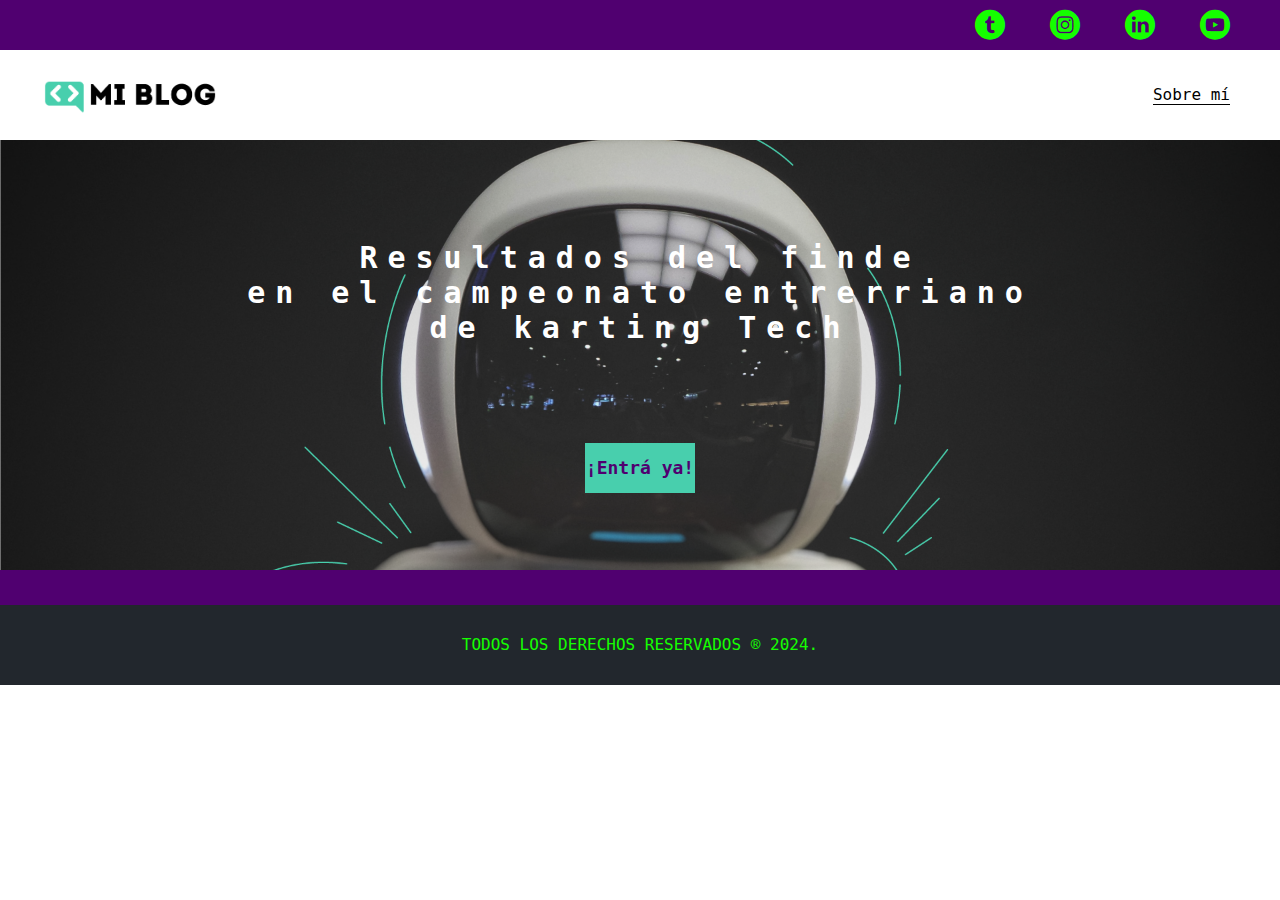
<file: Blog-web2/index.html>
<!DOCTYPE html>
<html lang="en">
<head>
    <meta charset="UTF-8">
    <meta name="viewport" content="width=device-width, initial-scale=1.0">
    <link rel="stylesheet" href="css/main.css">
    <link rel="stylesheet" href="css/font/flaticon.css">
    <title>Blog web</title>
</head>
<body>
    <header>
        <section class="header-icons-container">
            <div class="icons">
                <a href="/"><span class="flatico-001-facebook"></span></a>
                <a href="/"><span class="flaticon-002-twitter"></span></a>
                <a href="/"><span class="flaticon-011-instagram"></span></a>
                <a href="/"><span class="flaticon-010-linkedin"></span></a>
                <a href="/"><span class="flaticon-008-youtube"></span></a>
            </div>
        </section>
        <nav>
            <section class="nav-logo-container">
                <a href="#"><img src="assets/img/Logo-negro.png" alt="Logo del blog"></a>
            </section>
            <section class="profile-link">
                <a href="perfil.html">Sobre mí</a>
            </section>
        </nav>
    </header>

    <main class="home-main">
        <section>
            <h1 class="home-main-text">Resultados del finde
                <br>en el campeonato entrerriano de karting Tech</h1>
            <a class="home-main-button" href="blogs.html">¡Entrá ya!</a>
        </section>
    </main>
    <footer>
        <p>TODOS LOS DERECHOS RESERVADOS ® 2024.</p>
    </footer>
</body>
</html>
</file>
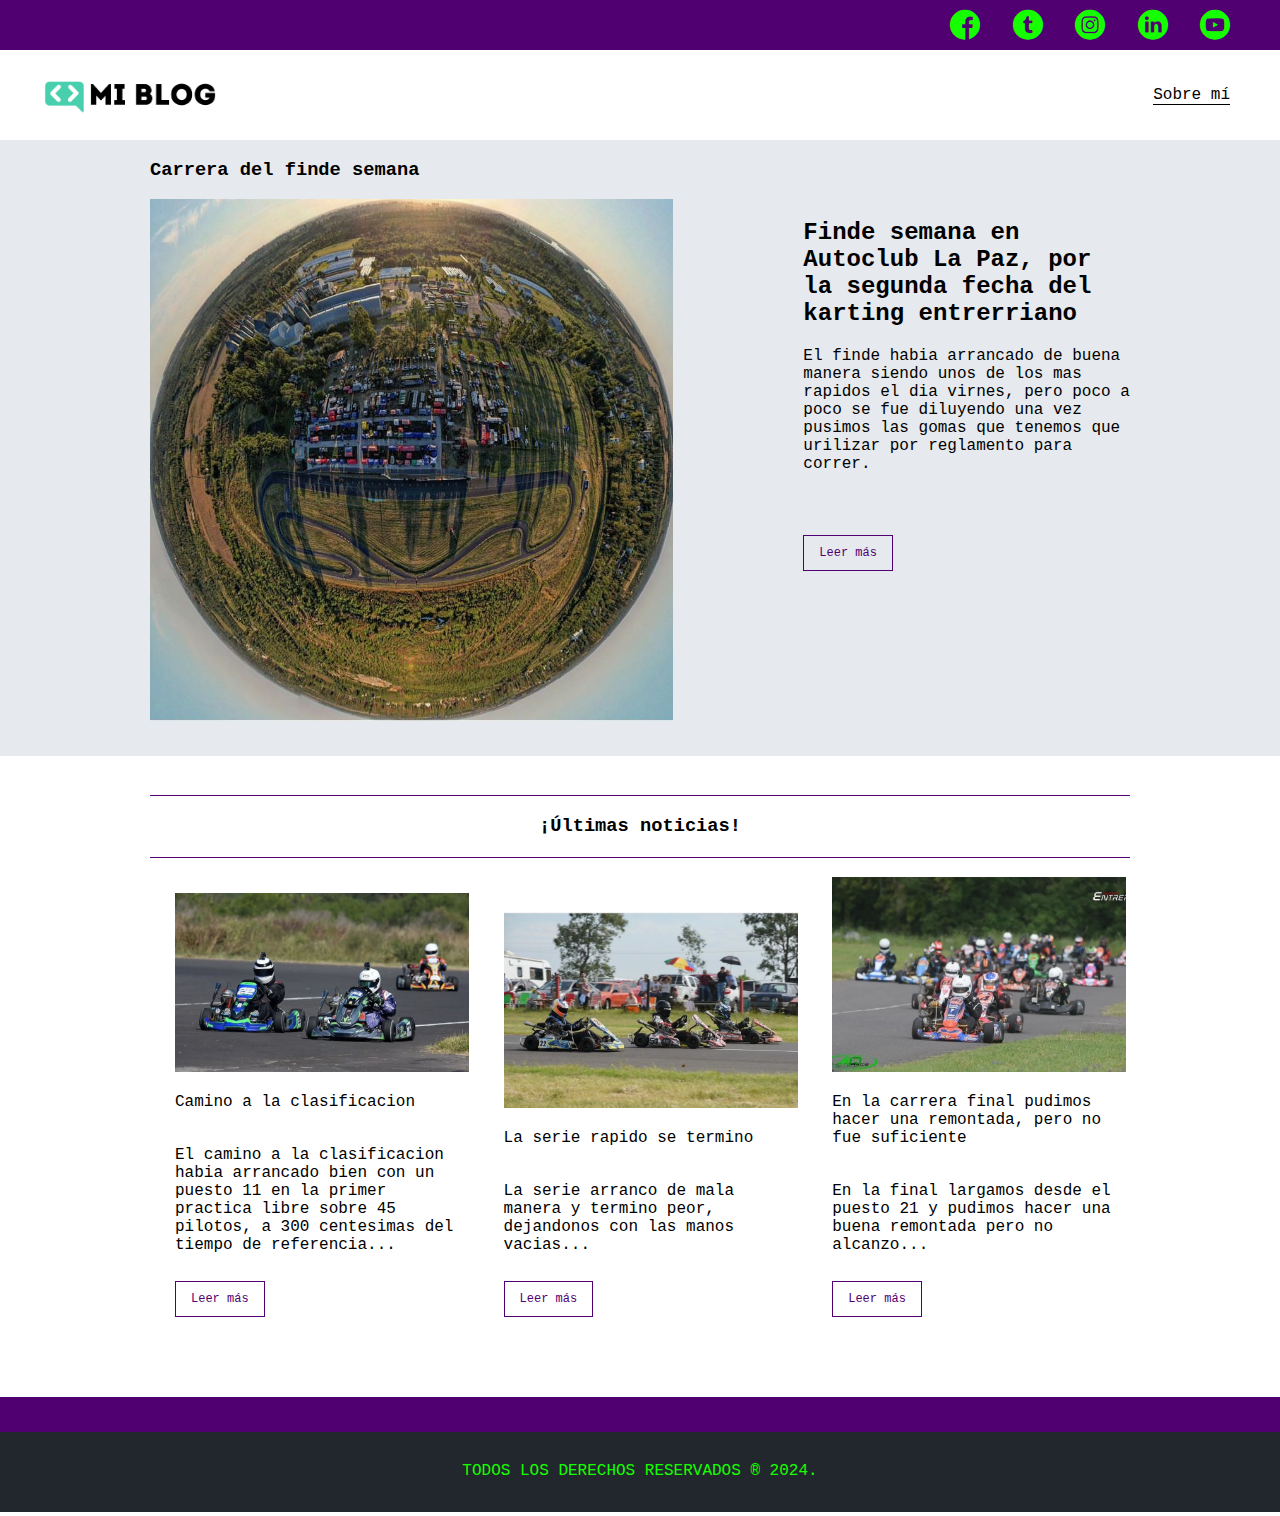
<file: Blog-web2/blogs.html>
<!DOCTYPE html>
<html lang="en">
<head>
    <meta charset="UTF-8">
    <meta name="viewport" content="width=device-width, initial-scale=1.0">
    <meta http-equiv="X-UA-Compatible" content="ie=edge">
    <title>Mi Blog</title>
    <link rel="stylesheet" href="css/main.css">
    <link rel="stylesheet" href="css/font/flaticon.css">
</head>
<body>
    <header>
        <section class="header-icons-container">
            <div class="icons">
                <a href="/"><span class="flaticon-001-facebook"></span></a>
                <a href="/"><span class="flaticon-002-twitter"></span></a>
                <a href="/"><span class="flaticon-011-instagram"></span></a>
                <a href="/"><span class="flaticon-010-linkedin"></span></a>
                <a href="/"><span class="flaticon-008-youtube"></span></a>
            </div>
        </section>
        <nav>
            <section class="nav-logo-container">
                <a href="blogs.html"><img src="assets/img/Logo-negro.png" alt="Logo de mi blog" > </a>
            </section>
            <section class="profile-link">
                <a href="perfil.html">Sobre mí</a>
            </section>
        </nav>
    </header>
        <main class="blogs-main">
        <section class="blogs-news-container">
            <div class="grid-container blogs-main-new">
                <h3>Carrera del finde semana</h3>
                <div class="blogs-news-img-container">
                    <img src="assets/img/AutoclubLaPaz.jpeg" alt="">
                </div>
                <div class="blogs-news-info-container">
                    <h2>Finde semana en Autoclub La Paz, por la segunda fecha del karting entrerriano</h2>
                    <p>El finde habia arrancado de buena manera siendo unos de los mas rapidos el dia virnes, pero poco a poco se fue diluyendo una vez pusimos las gomas que tenemos que urilizar por reglamento para correr.</p>
                    <a href="noticiauno.html" class="blogs-button">Leer más</a>
                </div>
            </div>
        </section>
        <section class="blogs-posts-container">
            <div class="grid-container">
                <h3></h3>
                <h3> ¡Últimas noticias!</h3>
                <article class="post-container">
                    <img src="assets/img/ClasificacionImage.jpeg" alt="">
                    <p>Camino a la clasificacion</p>
                    <p>El camino a la clasificacion habia arrancado bien con un puesto 11 en la primer practica libre sobre 45 pilotos, a 300 centesimas del tiempo de referencia...</p>
                    <a href="noticiados.html" class="blogs-button">Leer más</a>
                </article>
                <article class="post-container">
                    <img src="assets/img/SerieImage.jpg" alt="">
                    <p>La serie rapido se termino</p>
                    <p>La serie arranco de mala manera y termino peor, dejandonos con las manos vacias... </p>
                    <a href="noticiatres.html" class="blogs-button">Leer más</a>
                </article>
                <article class="post-container">
                    <img src="assets/img/FinalImage.jpeg" alt="">
                    <p>En la carrera final pudimos hacer una remontada, pero no fue suficiente </p>
                    <p>En la final largamos desde el puesto 21 y pudimos hacer una buena remontada pero no alcanzo...</p>
                    <a href="noticiacuatro.html" class="blogs-button">Leer más</a>
                </article>
                
            </div>
        </section>
    </main>
    <footer>
        <p>TODOS LOS DERECHOS RESERVADOS ® 2024.</p>
    </footer>
</body>
</html>
</file>
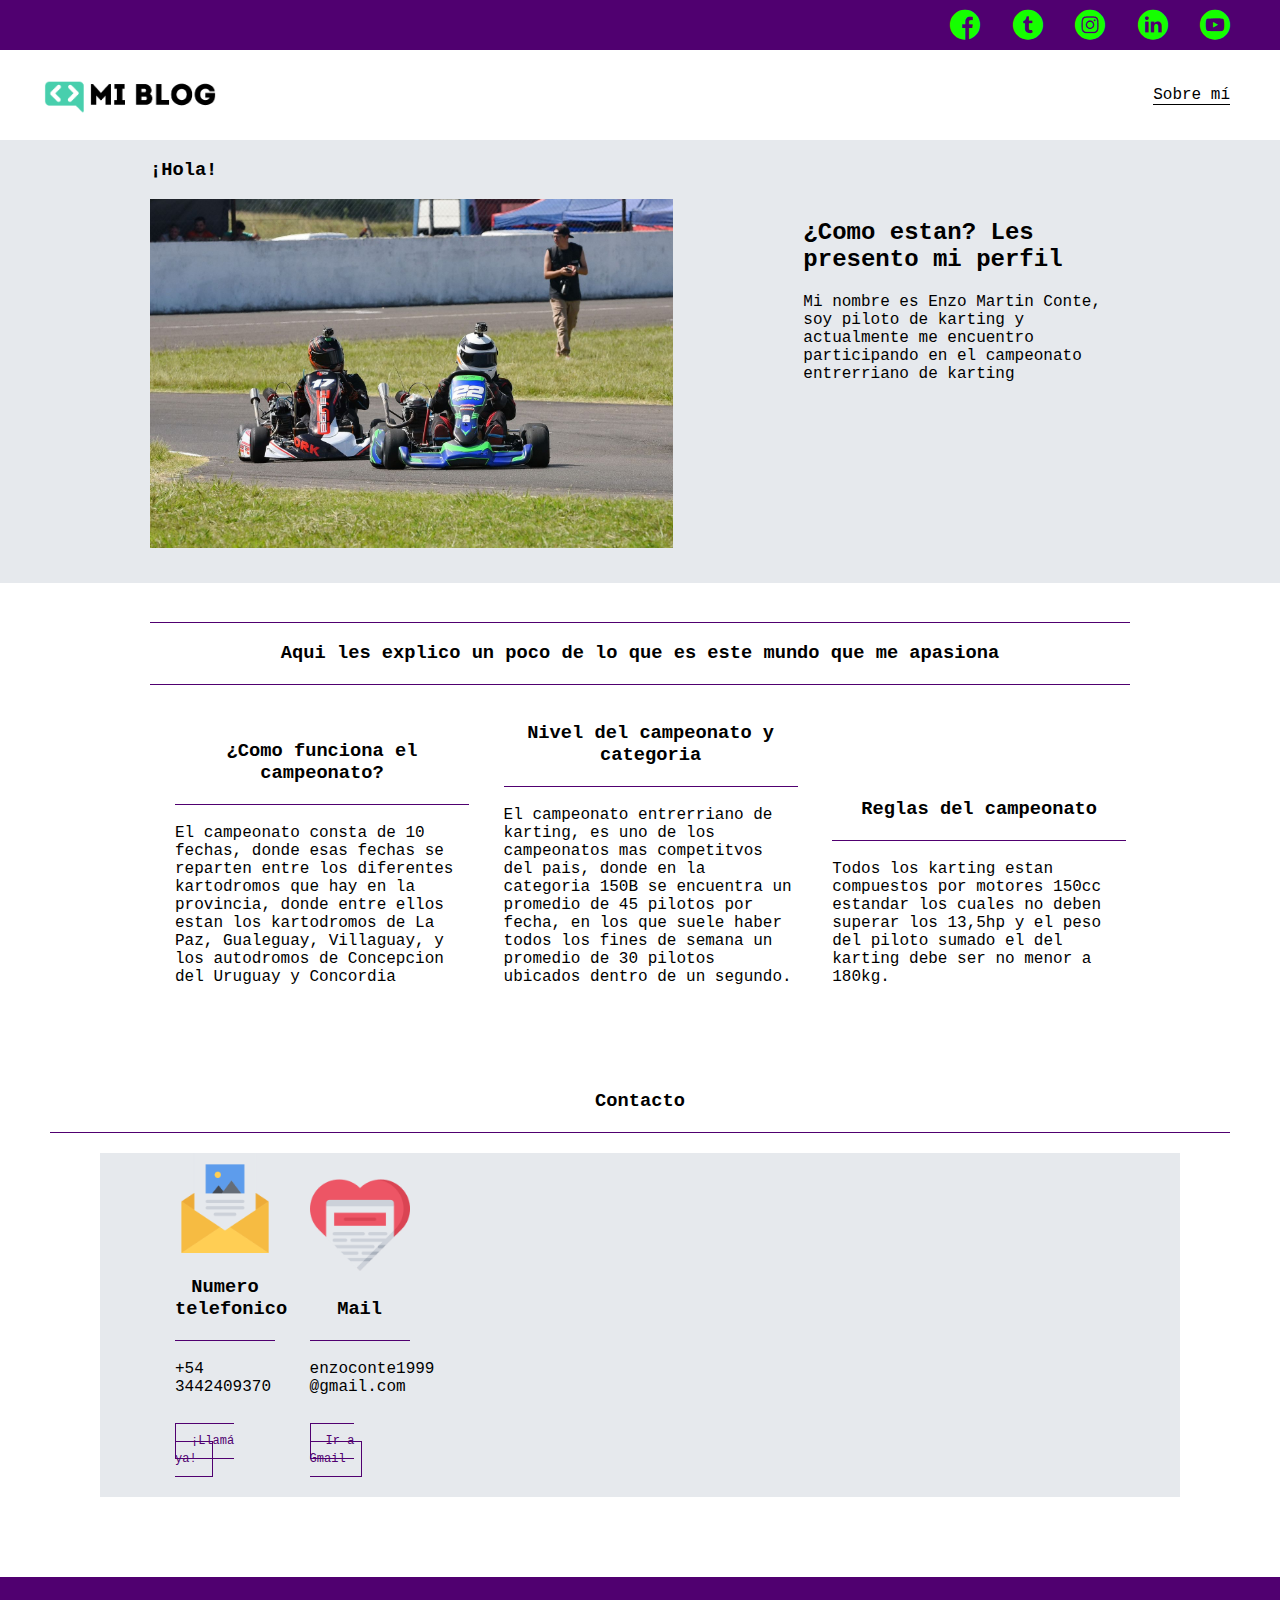
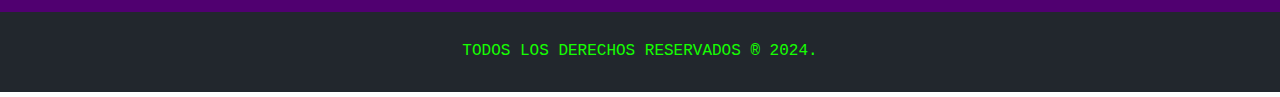
<file: Blog-web2/perfil.html>
<!DOCTYPE html>
<html lang="en">
<head>
    <meta charset="UTF-8">
    <meta name="viewport" content="width=device-width, initial-scale=1.0">
    <meta http-equiv="X-UA-Compatible" content="ie=edge">
    <title>Acerca de mí</title>
    <link rel="stylesheet" href="css/main.css">
    <link rel="stylesheet" href="css/font/flaticon.css">
</head>
<body>
    <header>
        <section class="header-icons-container">
            <div class="icons">
                <a href="/"><span class="flaticon-001-facebook"></span></a>
                <a href="/"><span class="flaticon-002-twitter"></span></a>
                <a href="/"><span class="flaticon-011-instagram"></span></a>
                <a href="/"><span class="flaticon-010-linkedin"></span></a>
                <a href="/"><span class="flaticon-008-youtube"></span></a>
            </div>
        </section>
        <nav>
            <section class="nav-logo-container">
                <a href="blogs.html"><img src="assets/img/Logo-negro.png" alt="Logo de mi blog" > </a>
            </section>
            <section class="profile-link">
                <a href="perfil.html">Sobre mí</a>
            </section>
        </nav>
    </header>
    
        <section class="blogs-news-container">
            <div class="grid-container blogs-main-new">
                <h3>¡Hola!</h3>
                <div class="blogs-news-img-container">
                    <img src="assets/img/Enzokartperfil.jpg" alt="">
                </div>
                <div class="blogs-news-info-container">
                    <h2>¿Como estan? Les presento mi perfil</h2>
                    <p>Mi nombre es Enzo Martin Conte, soy piloto de karting y actualmente me encuentro participando en el campeonato entrerriano de karting</p>
                    </div>
        </section> 
        <section class="blogs-posts-container">
            <div class="grid-container">
                <h3></h3>
                <h3> Aqui les explico un poco de lo que es este mundo que me apasiona</h3>
                <article class="post-container">
                    <h3>¿Como funciona el campeonato?</h3>
                    <p>El campeonato consta de 10 fechas, donde esas fechas se reparten entre los diferentes kartodromos que hay en la provincia, donde entre ellos estan los kartodromos de La Paz, Gualeguay, Villaguay, y los autodromos de Concepcion del Uruguay y Concordia</p>
                </article>
                <article class="post-container"> 
                    <h3>Nivel del campeonato y categoria</h3>
                    <p>El campeonato entrerriano de karting, es uno de los campeonatos mas competitvos del pais, donde en la categoria 150B se encuentra un promedio de 45 pilotos por fecha, en los que suele haber todos los fines de semana un promedio de 30 pilotos ubicados dentro de un segundo.</p>
                </article>
                <article class="post-container">
                    <h3>Reglas del campeonato</h3>
                    <p>Todos los karting estan compuestos por motores 150cc estandar los cuales no deben superar los 13,5hp y el peso del piloto sumado el del karting debe ser no menor a 180kg.</p> 
                </article>
            </div>
        <h3>Contacto</h3> 
            <main class="blogs-posts-container">
            <main class="blogs-news-container">
            <div class="grid-container">
                <h2></h2>
             <article class="post-container"> 
                <article class="img-perfil">
                <img src="assets/img/013-newsletter.png" alt="">
                <h3>Numero telefonico</h3>
                <p>+54 3442409370</p>
                <a href="" class="blogs-button">¡Llamá ya!</a>
            </article>
        </article>
                <article class="post-container"> 
                    <article class="img-perfil">
                    <img src="assets/img/006-like.png" alt="">
                    <h3>Mail</h3>
                    <p>enzoconte1999
                    <br>@gmail.com</p>
                    <a href="" class="blogs-button">Ir a Gmail</a>
                </article>
        </article>
    </section>          
    </main>
    <footer>
        <p>TODOS LOS DERECHOS RESERVADOS ® 2024.</p>
    </footer>
</body>
</html>
</file>
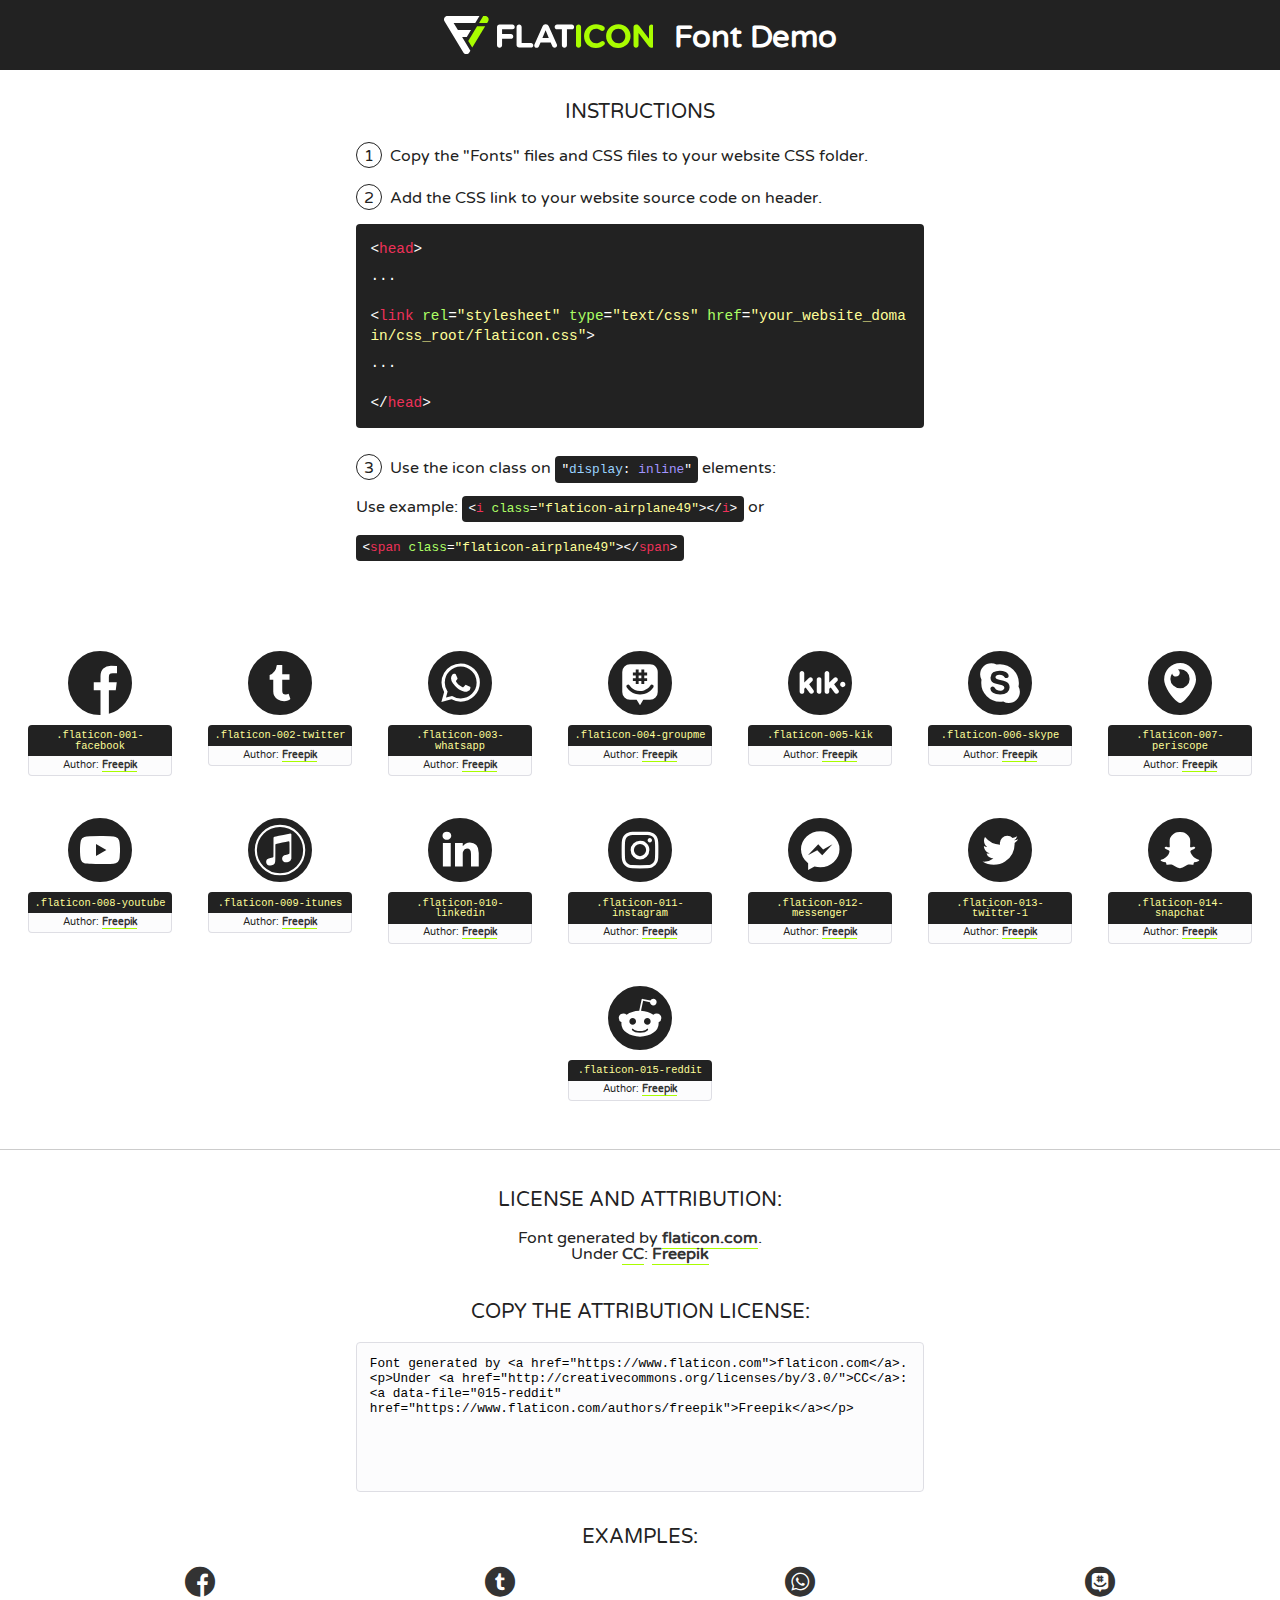
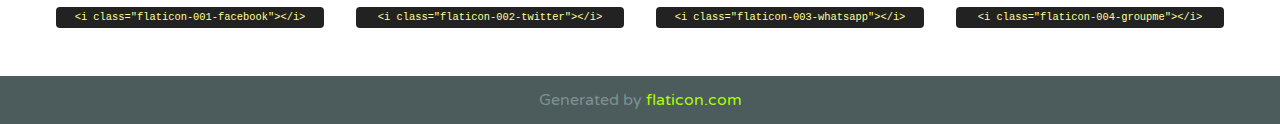
<file: Blog-web2/css/font/flaticon.html>
<!DOCTYPE html>
<!--
  Flaticon icon font: Flaticon
  Creation date: 20/12/2018 09:27
-->
<html>
<!DOCTYPE html>
<html>

<head>
    <title>Flaticon WebFont</title>
    <link href="http://fonts.googleapis.com/css?family=Varela+Round" rel="stylesheet" type="text/css" />
    <link rel="stylesheet" type="text/css" href="flaticon.css">
    <meta charset="UTF-8">
    <style>
    html, body, div, span, applet, object, iframe,
    h1, h2, h3, h4, h5, h6, p, blockquote, pre,
    a, abbr, acronym, address, big, cite, code,
    del, dfn, em, img, ins, kbd, q, s, samp,
    small, strike, strong, sub, sup, tt, var,
    b, u, i, center,
    dl, dt, dd, ol, ul, li,
    fieldset, form, label, legend,
    table, caption, tbody, tfoot, thead, tr, th, td,
    article, aside, canvas, details, embed, 
    figure, figcaption, footer, header, hgroup, 
    menu, nav, output, ruby, section, summary,
    time, mark, audio, video {
        margin: 0;
        padding: 0;
        border: 0;
        font-size: 100%;
        font: inherit;
        vertical-align: baseline;
    }
    /* HTML5 display-role reset for older browsers */
    article, aside, details, figcaption, figure, 
    footer, header, hgroup, menu, nav, section {
        display: block;
    }
    body {
        line-height: 1;
    }
    ol, ul {
        list-style: none;
    }
    blockquote, q {
        quotes: none;
    }
    blockquote:before, blockquote:after,
    q:before, q:after {
        content: '';
        content: none;
    }
    table {
        border-collapse: collapse;
        border-spacing: 0;
    }
    body {
        font-family: 'Varela Round', Helvetica, Arial, sans-serif;
        font-size: 16px;
        color: #222;
    }
    a {
        color: #333;
        border-bottom: 1px solid #a9fd00;
        font-weight: bold;
        text-decoration: none;
    }
    * {
        -moz-box-sizing: border-box;
        -webkit-box-sizing: border-box;
        box-sizing: border-box;
        margin: 0;
        padding: 0;
    }
    [class^="flaticon-"]:before, [class*=" flaticon-"]:before, [class^="flaticon-"]:after, [class*=" flaticon-"]:after {
        font-family: Flaticon;
        font-size: 30px;
        font-style: normal;
        margin-left: 20px;
        color: #333;
    }
    .wrapper {
        max-width: 600px;
        margin: auto;
        padding: 0 1em;
    }
    .title {
        font-size: 1.25em;
        text-align: center;
        margin-bottom: 1em;
        text-transform: uppercase;
    }
    header {
        text-align: center;
        background-color: #222;
        color: #fff;
        padding: 1em;
    }
    header .logo {
        width: 210px;
        height: 38px;
        display: inline-block;
        vertical-align: middle;
        margin-right: 1em;
        border: none;
    }
    header strong {
        font-size: 1.95em;
        font-weight: bold;
        vertical-align: middle;
        margin-top: 5px;
        display: inline-block;
    }
    .demo {
        margin: 2em auto;
        line-height: 1.25em;
    }
    .demo ul li {
        margin-bottom: 1em;
    }
    .demo ul li .num {
        color: #222;
        border-radius: 20px;
        display: inline-block;
        width: 26px;
        padding: 3px;
        height: 26px;
        text-align: center;
        margin-right: 0.5em;
        border: 1px solid #222;
    }
    .demo ul li code {
        background-color: #222;
        border-radius: 4px;
        padding: 0.25em 0.5em;
        display: inline-block;
        color: #fff;
        font-family: Consolas,Monaco,Lucida Console,Liberation Mono,DejaVu Sans Mono,Bitstream Vera Sans Mono,Courier New, monospace;
        font-weight: lighter;
        margin-top: 1em;
        font-size: 0.8em;
        word-break: break-all;
    }
    .demo ul li code.big {
        padding: 1em;
        font-size: 0.9em;
    }
    .demo ul li code .red {
        color: #EF3159;
    }
    .demo ul li code .green {
        color: #ACFF65;
    }
    .demo ul li code .yellow {
        color: #FFFF99;
    }
    .demo ul li code .blue {
        color: #99D3FF;
    }
    .demo ul li code .purple {
        color: #A295FF;
    }
    .demo ul li code .dots {
        margin-top: 0.5em;
        display: block;
    }
    #glyphs {
        border-bottom: 1px solid #ccc;
        padding: 2em 0;
        text-align: center;
    }
    .glyph {
        display: inline-block;
        width: 9em;
        margin: 1em;
        text-align: center;
        vertical-align: top;
        background: #FFF;
    }
    .glyph .glyph-icon {
        padding: 10px;
        display: block;
        font-family:"Flaticon";
        font-size: 64px;
        line-height: 1;
    }
    .glyph .glyph-icon:before {
        font-size: 64px;
        color: #222;
        margin-left: 0;
    }
    .class-name {
        font-size: 0.65em;
        background-color: #222;
        color: #fff;
        border-radius: 4px 4px 0 0;
        padding: 0.5em;
        color: #FFFF99;
        font-family: Consolas,Monaco,Lucida Console,Liberation Mono,DejaVu Sans Mono,Bitstream Vera Sans Mono,Courier New, monospace;
    }
    .author-name {
        font-size: 0.6em;
        background-color: #fcfcfd;
        border: 1px solid #DEDEE4;
        border-top: 0;
        border-radius: 0 0 4px 4px;
        padding: 0.5em;
    }
    .class-name:last-child {
        font-size: 10px;
        color:#888;
    }
    .class-name:last-child a {
        font-size: 10px;
        color:#555;
    }
    .class-name:last-child a:hover {
        color:#a9fd00;
    }
    .glyph > input {
        display: block;
        width: 100px;
        margin: 5px auto;
        text-align: center;
        font-size: 12px;
        cursor: text;
    }
    .glyph > input.icon-input {
        font-family:"Flaticon";
        font-size: 16px;
        margin-bottom: 10px;
    }
    .attribution .title {
        margin-top: 2em;
    }
    .attribution textarea {
        background-color: #fcfcfd;
        padding: 1em;
        border: none;
        box-shadow: none;
        border: 1px solid #DEDEE4;
        border-radius: 4px;
        resize: none;
        width: 100%;
        height: 150px;
        font-size: 0.8em;
        font-family: Consolas,Monaco,Lucida Console,Liberation Mono,DejaVu Sans Mono,Bitstream Vera Sans Mono,Courier New, monospace;
        -webkit-appearance: none;
    }
    .iconsuse {
        margin: 2em auto;
        text-align: center;
        max-width: 1200px;
    }
    .iconsuse:after {
        content: '';
        display: table;
        clear: both;
    }
    .iconsuse .image {
        float: left;
        width: 25%;
        padding: 0 1em;
    }
    .iconsuse .image p {
        margin-bottom: 1em;
    }
    .iconsuse .image span {
        display: block;
        font-size: 0.65em;
        background-color: #222;
        color: #fff;
        border-radius: 4px;
        padding: 0.5em;
        color: #FFFF99;
        margin-top: 1em;
        font-family: Consolas,Monaco,Lucida Console,Liberation Mono,DejaVu Sans Mono,Bitstream Vera Sans Mono,Courier New, monospace;
    }
    #footer {
        text-align: center;
        background-color: #4C5B5C;
        color: #7c9192;
        padding: 1em;
    }
    #footer a {
        border: none;
        color: #a9fd00;
        font-weight: normal;
    }
    @media (max-width: 960px) {
        .iconsuse .image {
            width: 50%;
        }
    }
    @media (max-width: 560px) {
        .iconsuse .image {
            width: 100%;
        }
    }
    </style>
</head>

<body class="characters-off">

    <header>
        <a href="https://www.flaticon.com" target="_blank" class="logo">
            <svg version="1.1" xmlns="http://www.w3.org/2000/svg" xmlns:xlink="http://www.w3.org/1999/xlink" xmlns:a="http://ns.adobe.com/AdobeSVGViewerExtensions/3.0/" viewBox="0 0 560.875 102.036" enable-background="new 0 0 560.875 102.036" xml:space="preserve">
                <defs>
                </defs>
                <g>
                    <g class="letters">
                        <path fill="#ffffff" d="M141.596,29.675c0-3.777,2.985-6.767,6.764-6.767h34.438c3.426,0,6.15,2.728,6.15,6.15
                        c0,3.43-2.724,6.149-6.15,6.149h-27.674v13.091h23.719c3.429,0,6.151,2.724,6.151,6.15c0,3.43-2.723,6.149-6.151,6.149h-23.719
                        v17.574c0,3.773-2.986,6.761-6.764,6.761c-3.779,0-6.764-2.989-6.764-6.761V29.675z"></path>
                        <path fill="#ffffff" d="M193.844,29.149c0-3.781,2.985-6.767,6.764-6.767c3.776,0,6.763,2.985,6.763,6.767v42.957h25.039
                        c3.426,0,6.149,2.726,6.149,6.153c0,3.425-2.723,6.15-6.149,6.15h-31.802c-3.779,0-6.764-2.986-6.764-6.768V29.149z"></path>
                        <path fill="#ffffff" d="M241.891,75.71l21.438-48.407c1.492-3.341,4.215-5.357,7.906-5.357h0.792
                        c3.686,0,6.323,2.017,7.815,5.357l21.439,48.407c0.436,0.967,0.701,1.845,0.701,2.723c0,3.602-2.809,6.501-6.414,6.501
                        c-3.161,0-5.269-1.845-6.499-4.655l-4.132-9.661h-27.059l-4.301,10.102c-1.144,2.631-3.426,4.214-6.237,4.214
                        c-3.517,0-6.24-2.81-6.24-6.325C241.1,77.64,241.451,76.677,241.891,75.71z M279.932,58.666l-8.521-20.297l-8.526,20.297H279.932
                        z"></path>
                        <path fill="#ffffff" d="M314.864,35.387H301.86c-3.429,0-6.239-2.813-6.239-6.238c0-3.429,2.811-6.24,6.239-6.24h39.533
                        c3.426,0,6.237,2.811,6.237,6.24c0,3.425-2.811,6.238-6.237,6.238h-13.001v42.785c0,3.773-2.99,6.761-6.764,6.761
                        c-3.779,0-6.764-2.989-6.764-6.761V35.387z"></path>
                        <path fill="#A9FD00" d="M352.615,29.149c0-3.781,2.985-6.767,6.767-6.767c3.774,0,6.761,2.985,6.761,6.767v49.024
                        c0,3.773-2.987,6.761-6.761,6.761c-3.781,0-6.767-2.989-6.767-6.761V29.149z"></path>
                        <path fill="#A9FD00" d="M374.132,53.836v-0.179c0-17.481,13.178-31.801,32.065-31.801c9.22,0,15.459,2.458,20.557,6.238
                        c1.402,1.054,2.637,2.985,2.637,5.357c0,3.692-2.985,6.59-6.681,6.59c-1.845,0-3.071-0.702-4.044-1.319
                        c-3.776-2.813-7.729-4.393-12.562-4.393c-10.364,0-17.831,8.611-17.831,19.154v0.173c0,10.542,7.291,19.329,17.831,19.329
                        c5.715,0,9.492-1.756,13.359-4.834c1.049-0.874,2.458-1.491,4.039-1.491c3.429,0,6.325,2.813,6.325,6.236
                        c0,2.106-1.056,3.78-2.282,4.834c-5.539,4.834-12.036,7.733-21.878,7.733C387.572,85.464,374.132,71.493,374.132,53.836z"></path>
                        <path fill="#A9FD00" d="M433.009,53.836v-0.179c0-17.481,13.79-31.801,32.766-31.801c18.981,0,32.592,14.143,32.592,31.628v0.173
                        c0,17.483-13.785,31.807-32.769,31.807C446.625,85.464,433.009,71.32,433.009,53.836z M484.224,53.836v-0.179
                        c0-10.539-7.725-19.326-18.626-19.326c-10.893,0-18.449,8.611-18.449,19.154v0.173c0,10.542,7.73,19.329,18.626,19.329
                        C476.676,72.986,484.224,64.378,484.224,53.836z"></path>
                        <path fill="#A9FD00" d="M506.233,29.321c0-3.774,2.99-6.763,6.767-6.763h1.401c3.252,0,5.183,1.583,7.029,3.953l26.093,34.265
                        V29.059c0-3.692,2.99-6.677,6.681-6.677c3.683,0,6.671,2.985,6.671,6.677v48.934c0,3.78-2.987,6.765-6.764,6.765h-0.436
                        c-3.257,0-5.188-1.581-7.034-3.953l-27.056-35.492v32.944c0,3.687-2.985,6.676-6.678,6.676c-3.683,0-6.673-2.989-6.673-6.676
                        V29.321z"></path>
                    </g>
                    <g class="insignia">
                        <path fill="#ffffff" d="M48.372,56.137h12.517l11.156-18.537H37.186L25.688,18.539h57.825L94.668,0H9.271
                        C5.925,0,2.842,1.801,1.198,4.716c-1.644,2.907-1.593,6.482,0.134,9.343l50.38,83.501c1.678,2.781,4.689,4.476,7.938,4.476
                        c3.246,0,6.257-1.695,7.935-4.476l2.898-4.804L48.372,56.137z"></path>
                        <g class="i">
                            <path fill="#A9FD00" d="M93.575,18.539h0.031v0.004l21.652,0.004l2.705-4.488c1.727-2.861,1.778-6.436,0.133-9.343
                            C116.454,1.801,113.371,0,110.026,0h-5.294L93.575,18.539z"></path>
                            <polygon fill="#A9FD00" points="88.291,27.356 64.725,66.486 75.519,84.404 109.942,27.356"></polygon>
                        </g>
                    </g>
                </g>
            </svg>
        </a>
        <strong>Font Demo</strong>
    </header>


    <section class="demo wrapper">

        <p class="title">Instructions</p>

        <ul>
            <li>
                <span class="num">1</span>Copy the "Fonts" files and CSS files to your website CSS folder.
            </li>
            <li>
                <span class="num">2</span>Add the CSS link to your website source code on header.
                <code class="big">
                    &lt;<span class="red">head</span>&gt;
                    <br/><span class="dots">...</span>
                    <br/>&lt;<span class="red">link</span> <span class="green">rel</span>=<span class="yellow">"stylesheet"</span> <span class="green">type</span>=<span class="yellow">"text/css"</span> <span class="green">href</span>=<span class="yellow">"your_website_domain/css_root/flaticon.css"</span>&gt;
                    <br/><span class="dots">...</span>
                    <br/>&lt;/<span class="red">head</span>&gt;
                </code>
            </li>

            <li>
                <p>
                    <span class="num">3</span>Use the icon class on <code>"<span class="blue">display</span>:<span class="purple"> inline</span>"</code> elements:
                    <br />
                    Use example: <code>&lt;<span class="red">i</span> <span class="green">class</span>=<span class="yellow">&quot;flaticon-airplane49&quot;</span>&gt;&lt;/<span class="red">i</span>&gt;</code> or <code>&lt;<span class="red">span</span> <span class="green">class</span>=<span class="yellow">&quot;flaticon-airplane49&quot;</span>&gt;&lt;/<span class="red">span</span>&gt;</code>
            </li>
        </ul>

    </section>




   <section id="glyphs">          
    
      
        <div class="glyph"><div class="glyph-icon flaticon-001-facebook"></div>
            <div class="class-name">.flaticon-001-facebook</div>
            <div class="author-name">Author: <a data-file="001-facebook" href="https://www.flaticon.com/authors/freepik">Freepik</a> </div> 
        </div>        
        
        <div class="glyph"><div class="glyph-icon flaticon-002-twitter"></div>
            <div class="class-name">.flaticon-002-twitter</div>
            <div class="author-name">Author: <a data-file="002-twitter" href="https://www.flaticon.com/authors/freepik">Freepik</a> </div> 
        </div>        
        
        <div class="glyph"><div class="glyph-icon flaticon-003-whatsapp"></div>
            <div class="class-name">.flaticon-003-whatsapp</div>
            <div class="author-name">Author: <a data-file="003-whatsapp" href="https://www.flaticon.com/authors/freepik">Freepik</a> </div> 
        </div>        
        
        <div class="glyph"><div class="glyph-icon flaticon-004-groupme"></div>
            <div class="class-name">.flaticon-004-groupme</div>
            <div class="author-name">Author: <a data-file="004-groupme" href="https://www.flaticon.com/authors/freepik">Freepik</a> </div> 
        </div>        
        
        <div class="glyph"><div class="glyph-icon flaticon-005-kik"></div>
            <div class="class-name">.flaticon-005-kik</div>
            <div class="author-name">Author: <a data-file="005-kik" href="https://www.flaticon.com/authors/freepik">Freepik</a> </div> 
        </div>        
        
        <div class="glyph"><div class="glyph-icon flaticon-006-skype"></div>
            <div class="class-name">.flaticon-006-skype</div>
            <div class="author-name">Author: <a data-file="006-skype" href="https://www.flaticon.com/authors/freepik">Freepik</a> </div> 
        </div>        
        
        <div class="glyph"><div class="glyph-icon flaticon-007-periscope"></div>
            <div class="class-name">.flaticon-007-periscope</div>
            <div class="author-name">Author: <a data-file="007-periscope" href="https://www.flaticon.com/authors/freepik">Freepik</a> </div> 
        </div>        
        
        <div class="glyph"><div class="glyph-icon flaticon-008-youtube"></div>
            <div class="class-name">.flaticon-008-youtube</div>
            <div class="author-name">Author: <a data-file="008-youtube" href="https://www.flaticon.com/authors/freepik">Freepik</a> </div> 
        </div>        
        
        <div class="glyph"><div class="glyph-icon flaticon-009-itunes"></div>
            <div class="class-name">.flaticon-009-itunes</div>
            <div class="author-name">Author: <a data-file="009-itunes" href="https://www.flaticon.com/authors/freepik">Freepik</a> </div> 
        </div>        
        
        <div class="glyph"><div class="glyph-icon flaticon-010-linkedin"></div>
            <div class="class-name">.flaticon-010-linkedin</div>
            <div class="author-name">Author: <a data-file="010-linkedin" href="https://www.flaticon.com/authors/freepik">Freepik</a> </div> 
        </div>        
        
        <div class="glyph"><div class="glyph-icon flaticon-011-instagram"></div>
            <div class="class-name">.flaticon-011-instagram</div>
            <div class="author-name">Author: <a data-file="011-instagram" href="https://www.flaticon.com/authors/freepik">Freepik</a> </div> 
        </div>        
        
        <div class="glyph"><div class="glyph-icon flaticon-012-messenger"></div>
            <div class="class-name">.flaticon-012-messenger</div>
            <div class="author-name">Author: <a data-file="012-messenger" href="https://www.flaticon.com/authors/freepik">Freepik</a> </div> 
        </div>        
        
        <div class="glyph"><div class="glyph-icon flaticon-013-twitter-1"></div>
            <div class="class-name">.flaticon-013-twitter-1</div>
            <div class="author-name">Author: <a data-file="013-twitter-1" href="https://www.flaticon.com/authors/freepik">Freepik</a> </div> 
        </div>        
        
        <div class="glyph"><div class="glyph-icon flaticon-014-snapchat"></div>
            <div class="class-name">.flaticon-014-snapchat</div>
            <div class="author-name">Author: <a data-file="014-snapchat" href="https://www.flaticon.com/authors/freepik">Freepik</a> </div> 
        </div>        
        
        <div class="glyph"><div class="glyph-icon flaticon-015-reddit"></div>
            <div class="class-name">.flaticon-015-reddit</div>
            <div class="author-name">Author: <a data-file="015-reddit" href="https://www.flaticon.com/authors/freepik">Freepik</a> </div> 
        </div>        
        

    </section>



    <section class="attribution wrapper"   style="text-align:center;">

      <div class="title">License and attribution:</div><div class="attrDiv">Font generated by <a href="https://www.flaticon.com">flaticon.com</a>. <div><p>Under <a href="http://creativecommons.org/licenses/by/3.0/">CC</a>: <a data-file="015-reddit" href="https://www.flaticon.com/authors/freepik">Freepik</a></p>  </div>
      </div>
      <div class="title">Copy the Attribution License:</div>

    <textarea onclick="this.focus();this.select();">Font generated by &lt;a href=&quot;https://www.flaticon.com&quot;&gt;flaticon.com&lt;/a&gt;. <p>Under <a href="http://creativecommons.org/licenses/by/3.0/">CC</a>: <a data-file="015-reddit" href="https://www.flaticon.com/authors/freepik">Freepik</a></p>  
     </textarea>

    </section>

    <section class="iconsuse">

          <div class="title">Examples:</div>            
             
            <div class="image">
                <p>
                    <i class="glyph-icon flaticon-001-facebook"></i> 
                    <span>&lt;i class=&quot;flaticon-001-facebook&quot;&gt;&lt;/i&gt;</span>
                </p>
            </div>
            
            <div class="image">
                <p>
                    <i class="glyph-icon flaticon-002-twitter"></i> 
                    <span>&lt;i class=&quot;flaticon-002-twitter&quot;&gt;&lt;/i&gt;</span>
                </p>
            </div>
            
            <div class="image">
                <p>
                    <i class="glyph-icon flaticon-003-whatsapp"></i> 
                    <span>&lt;i class=&quot;flaticon-003-whatsapp&quot;&gt;&lt;/i&gt;</span>
                </p>
            </div>
            
            <div class="image">
                <p>
                    <i class="glyph-icon flaticon-004-groupme"></i> 
                    <span>&lt;i class=&quot;flaticon-004-groupme&quot;&gt;&lt;/i&gt;</span>
                </p>
            </div>
                       
        </div>
                            
    </section>

<div id="footer">
    <div>Generated by <a href="https://www.flaticon.com">flaticon.com</a>
    </div>
</div>



</body>
</html>
</file>
<file: Blog-web2/css/main.css>
body {
    font-family: 'Roboto Mono', monospace;
    margin: 0;
    padding: 0;
 
    
}
a {
    text-decoration: none;
    display: inline;
    color: #500070;
}
.home-body {
    position: fixed;
    top: 0;
    bottom: 0;
    left: 0;
    right: 0;
}
.grid-container {
    max-width: 980px;
    margin: auto;
}

header {
    width: 100%;
    height: 140px;
    display: grid;
    grid-template-rows: 1fr 1fr;
}
header .header-icons-container {
    width: 100%;
    height: 50px;
    display: grid;
    background-color: #500070;
}
header .header-icons-container .icons {
    width: 300px;
    height: auto;
    display: flex;
    justify-items: flex-end;
    align-items: center;
    justify-content: space-between;
    justify-self: end;
    margin-right: 50px;
}
header .icons span {
    color: rgb(21, 255, 0);
}
nav  {
    display: grid;
    grid-template-columns: 1fr 1fr;
    height: 90px;
}
nav .nav-logo-container {
    margin-left: 20px;
}
nav .nav-logo-container img {
    width: 220px;
    margin-top: 10px;
}
nav .profile-link {
    display: flex;
    align-items: center;
    justify-content: flex-end;
    margin-right: 50px;
}
nav .profile-link a {
    color: black;
    border-bottom: 1px solid black;
}

.home-main {
    display: grid;
    grid-template-columns: 1fr 4fr 1fr;
    height: 100%;
    background-image: url('../assets/img/Cover.png');
    background-position: center;
    background-repeat: no-repeat;
    background-size: cover;
}
.home-main-2 {
    display: grid;
    width: 1295px;
    height: 500px;
    background-image: url(assets/img/.blogs-main-new);
    background-position: center;
    background-repeat: no-repeat;
    background-size: cover;
}
.home-main section {
    display: grid;
    grid-column: 2;
    justify-items: center;
    height: 350px;
    margin-top: 80px;
}
.home-main-text {
    font-family: 'Roboto mono', monospace;
    font-size: 30px;
    font-weight: 700px;
    letter-spacing: 10px;
    color: black;
    text-align: center;
    color: rgb(255, 255, 255);
}
.home-main-button {
    width: 110px;
    height: 50px;
    background: #48cfad;
    text-align: center;
    font-weight: 700;
    font-size: 18px;
    line-height: 50px;
}

.blogs-main {
    display: grid;
}
.blogs-news-container {
    background-color: #e6e9ed;
    padding: 0 50px 30px;
}
.blogs-news-container2 {
    display: flex-end;
    background-color: #ede6e6;
    padding: 0 50px 30px; 
}
.blogs-main-new {
    display: grid;
    grid-template-columns: 2fr 1fr;
    grid-template-rows: 2fr;
}
.blogs-news-img-container {
    grid-column: 1;
}
.blogs-news-img-container img {
    width: 80%;
}
.blogs-news-img-container2 img {
    display: grid;
    width: 1100px;
    height: 500px;
    margin-left: -50px;
}
.blogs-news-info-container {
    grid-column: 2;
}
.blogs-news-info-container p {
    margin-bottom: 70px;
}
.blogs-posts-container {
    padding: 0 50px 40px;
}
.blogs-posts-container h3 {
    border-bottom: 1px solid #500070;  
    padding-bottom: 20px;
    text-align: center;
}
.blogs-posts-container-perfil {
        border-bottom: 1px solid #500070;  
        padding-bottom: 20px;
        text-align: center;
}
.blogs-button {
    border: 1px solid #500070;
    padding: 10px 15px;
    font-size: 12px;
}
.blogs-posts-container .post-container {
    display: inline-block;
    padding-left: 25px;
    max-width: 30%;
    margin-bottom: 50px;
}
.blogs-posts-container .post-container p {
    margin-bottom: 35px;
}
.blogs-posts-container .post-container img {
    width: 100%
}

.img-perfil { 
width: 100px;
height: 100px;
margin-bottom: 50px;
justify-self: left;
}
footer {
    width: 100%;
    height: 80px;
    background-color: #22272d;
    border-top: 35px solid #500070;
    text-align: center;
}
footer p {
    color: rgb(21, 255, 0);
    margin-top: 30px;
}

.blogpost-img-container {
    padding: 0 50px 40px;
}
.blogpost-img-container img {
    width: 100%;
}
.blogpost-main-container {
    padding: 0 50px 40px;
}
.blogpost-main-container h3 {
    border-bottom: 1px solid #cdd2da;
    padding-bottom: 20px;
}
.blogpost-main-container article h1 {
    font-size: 35px;
}

.proyects-main-container {
    display: grid;
    grid-template-columns: 1fr 1fr 1fr;
}
.proyect-container {
    padding: 0 5px;
}
</file>
<file: Blog-web2/css/font/flaticon.css>
/*
  	Flaticon icon font: Flaticon
  	Creation date: 20/12/2018 09:27
  	*/

@font-face {
  font-family: "Flaticon";
  src: url("./Flaticon.eot");
  src: url("./Flaticon.eot?#iefix") format("embedded-opentype"),
       url("./Flaticon.woff") format("woff"),
       url("./Flaticon.ttf") format("truetype"),
       url("./Flaticon.svg#Flaticon") format("svg");
  font-weight: normal;
  font-style: normal;
}

@media screen and (-webkit-min-device-pixel-ratio:0) {
  @font-face {
    font-family: "Flaticon";
    src: url("./Flaticon.svg#Flaticon") format("svg");
  }
}

[class^="flaticon-"]:before, [class*=" flaticon-"]:before,
[class^="flaticon-"]:after, [class*=" flaticon-"]:after {   
  font-family: Flaticon;
        font-size: 30px;
font-style: normal;
margin-left: 20px;
}

.flaticon-001-facebook:before { content: "\f100"; }
.flaticon-002-twitter:before { content: "\f101"; }
.flaticon-003-whatsapp:before { content: "\f102"; }
.flaticon-004-groupme:before { content: "\f103"; }
.flaticon-005-kik:before { content: "\f104"; }
.flaticon-006-skype:before { content: "\f105"; }
.flaticon-007-periscope:before { content: "\f106"; }
.flaticon-008-youtube:before { content: "\f107"; }
.flaticon-009-itunes:before { content: "\f108"; }
.flaticon-010-linkedin:before { content: "\f109"; }
.flaticon-011-instagram:before { content: "\f10a"; }
.flaticon-012-messenger:before { content: "\f10b"; }
.flaticon-013-twitter-1:before { content: "\f10c"; }
.flaticon-014-snapchat:before { content: "\f10d"; }
.flaticon-015-reddit:before { content: "\f10e"; }
</file>
